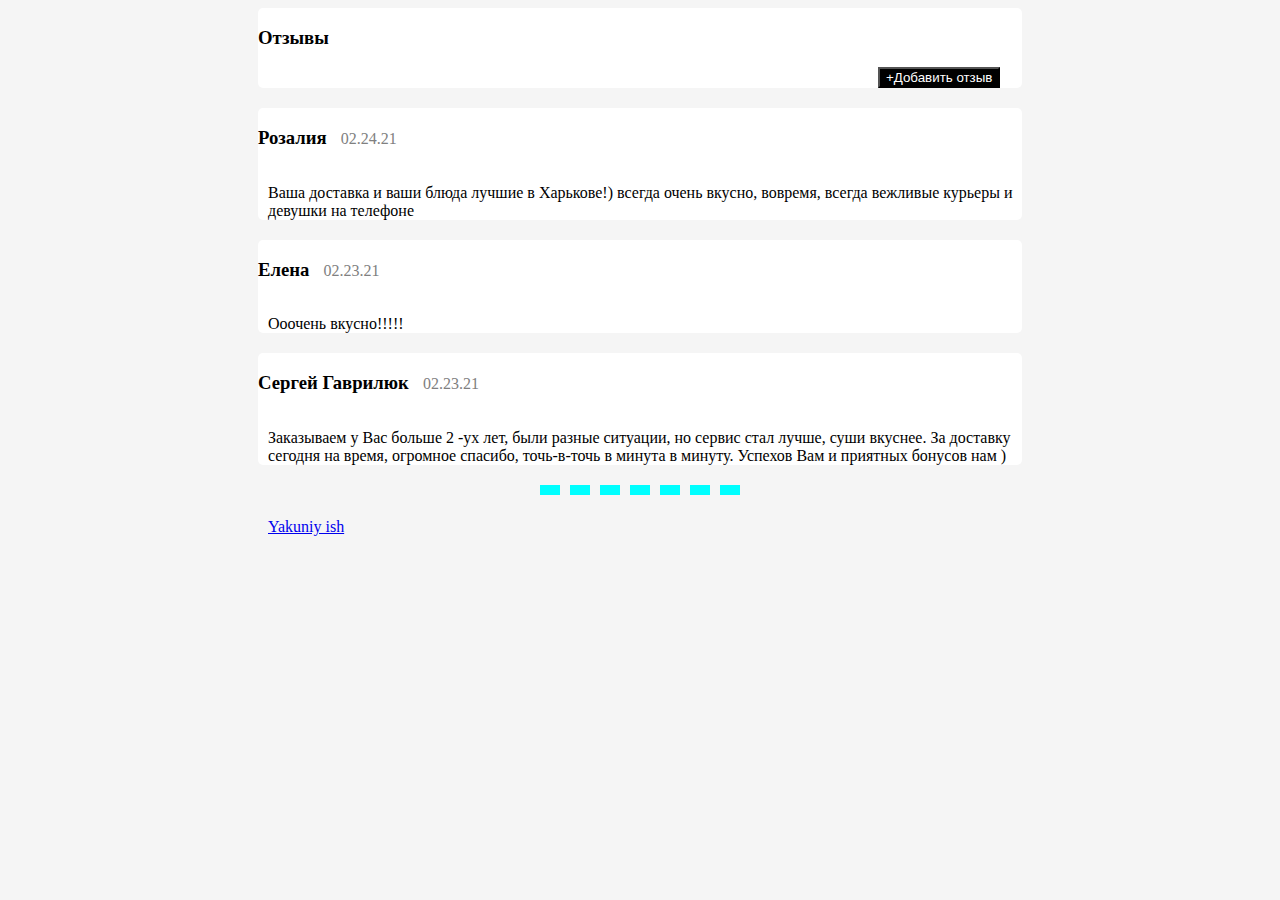
<file: index.html>
<!DOCTYPE html>
<html lang="en">
  <head>
    <meta charset="UTF-8" />
    <meta http-equiv="X-UA-Compatible" content="IE=edge" />
    <meta name="viewport" content="width=device-width, initial-scale=1.0" />
    <title>7 Dars. Amaliyot</title>
    <link rel="stylesheet" href="css/styles.css" />
    <link rel="stylesheet" href="Yakuniy ish/America.ico" />
  </head>
  <body>
    <div>
      <h3>Отзывы</h3>
      <input type="submit" value="+Добавить отзыв" />
    </div>
    <div>
      <h3>Розалия</h3>
      <span>02.24.21</span>
      <p>
        Ваша доставка и ваши блюда лучшие в Харькове!) всегда очень вкусно,
        вовремя, всегда вежливые курьеры и девушки на телефоне
      </p>
    </div>
    <div>
      <h3>Елена</h3>
      <span>02.23.21</span>
      <p>Ооочень вкусно!!!!!</p>
    </div>
    <div>
      <h3>Сергей Гаврилюк</h3>
      <span>02.23.21</span>
      <p>
        Заказываем у Вас больше 2 -ух лет, были разные ситуации, но сервис стал
        лучше, суши вкуснее. За доставку сегодня на время, огромное спасибо,
        точь-в-точь в минута в минуту. Успехов Вам и приятных бонусов нам )
      </p>
    </div>
    <hr />
    <a href="Yakuniy ish/relative.html">Yakuniy ish</a>
  </body>
</html>
</file>
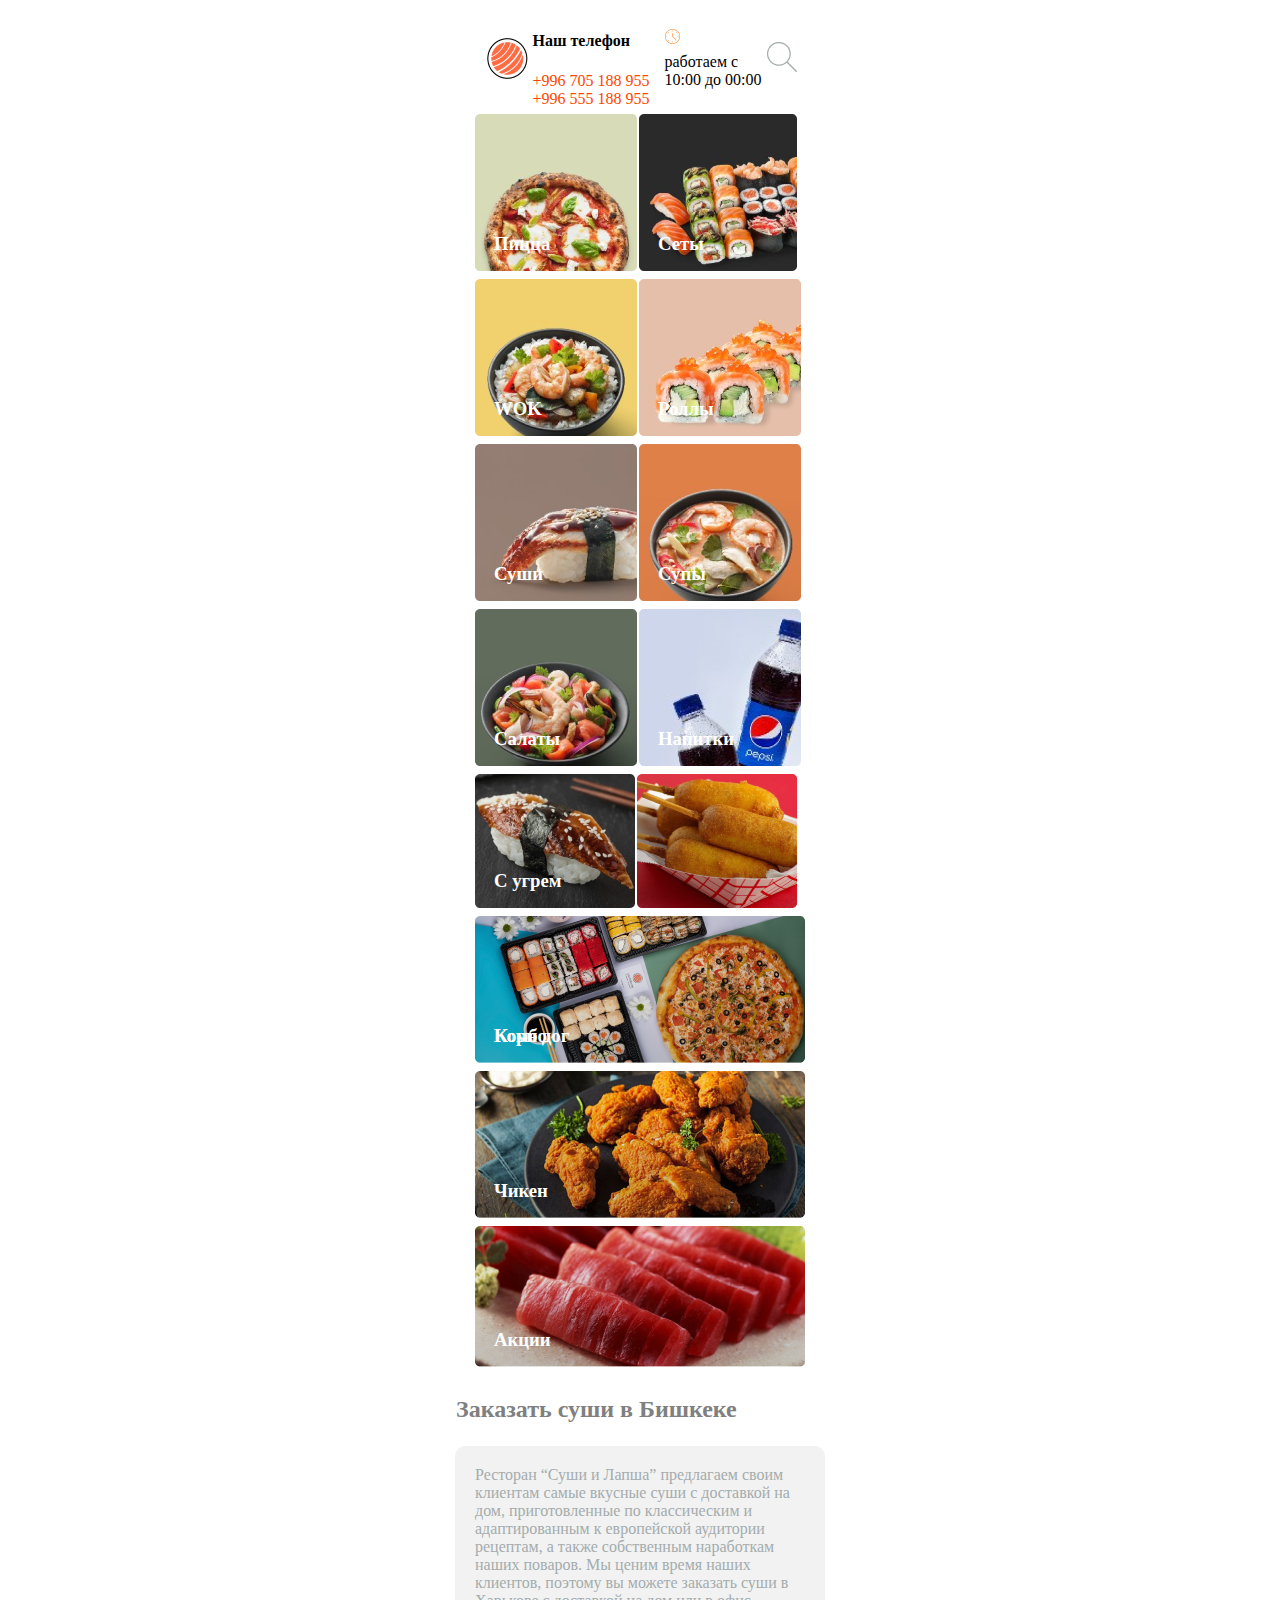
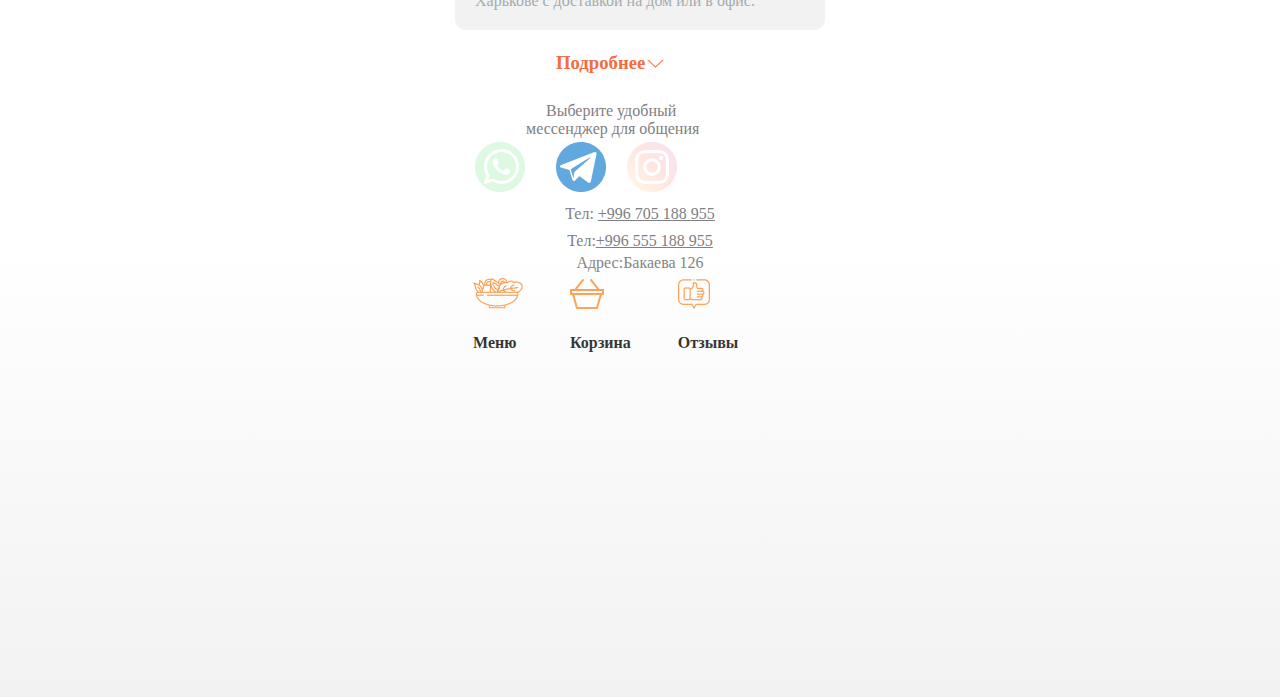
<file: Yakuniy ish/relative.html>
<!DOCTYPE html>
<html lang="en">
  <head>
    <meta charset="UTF-8" />
    <meta http-equiv="X-UA-Compatible" content="IE=edge" />
    <meta name="viewport" content="width=device-width, initial-scale=1.0" />
    <title>7 Dars Yakuniy ish.</title>
    <link rel="stylesheet" href="css/styles.css" />
  </head>
  <body>
    <div class="frame">
      <table align="center">
        <tr>
          <td>
            <a href="images/logo.png"></a>
            <img src="images/logo.png" />
          </td>
          <td>
            <h4>Наш телефон</h4>
            <p>+996 705 188 955</p>
            <p>+996 555 188 955</p>
          </td>
          <td>
            <img src="images/Group.png" />
            <p>работаем с 10:00 до 00:00</p>
          </td>
          <td><img src="images/Vector.png" /></td>
        </tr>
      </table>
      <table class="rasmlar" align="center">
        <tr>
          <td>
            <a href="Buyurtma/byurtma.html">
              <img src="images/Rectangle 17.png" />
            </a>
            <h3>Пицца</h3>
          </td>
          <td>
            <a href="Buyurtma/byurtma.html">
              <img src="images/Rectangle 17 (1).png" />
            </a>
            <h3>Сеты</h3>
          </td>
        </tr>
        <tr>
          <td>
            <a href="Buyurtma/byurtma.html">
              <img src="images/Rectangle 17 (2).png" />
            </a>
            <h3>WOK</h3>
          </td>
          <td>
            <a href="Buyurtma/byurtma.html">
              <img src="images/Rectangle 17 (3).png" />
            </a>
            <h3>Роллы</h3>
          </td>
        </tr>
        <tr>
          <td>
            <a href="Buyurtma/byurtma.html">
              <img src="images/Rectangle 17 (4).png" />
            </a>
            <h3>Суши</h3>
          </td>
          <td>
            <a href="Buyurtma/byurtma.html">
              <img src="images/Rectangle 17 (5).png" />
            </a>
            <h3>Супы</h3>
          </td>
        </tr>
        <tr>
          <td>
            <a href="Buyurtma/byurtma.html">
              <img src="images/Rectangle 17 (6).png" />
            </a>
            <h3>Салаты</h3>
          </td>
          <td>
            <a href="Buyurtma/byurtma.html">
              <img src="images/Rectangle 17 (7).png" />
            </a>
            <h3>Напитки</h3>
          </td>
        </tr>
        <tr>
          <td>
            <a href="Buyurtma/byurtma.html">
              <img src="images/С угрем.png" />
            </a>
            <h3>С угрем</h3>
          </td>
          <td>
            <a href="Buyurtma/byurtma.html">
              <img src="images/Без мяса.png" />
            </a>
          </td>
        </tr>
        <tr>
          <td colspan="2">
            <a href="Buyurtma/byurtma.html">
              <img src="images/С лососем.png" />
            </a>
            <h3>
              Комбо
              <h3>Корн дог</h3>
            </h3>
          </td>
        </tr>
        <tr>
          <td>
            <a href="Buyurtma/byurtma.html">
              <img src="images/С филадельфией.png" />
            </a>
            <h3>Чикен</h3>
          </td>
        </tr>
        <tr>
          <td>
            <a href="Buyurtma/byurtma.html">
              <img src="images/Акции.png" />
            </a>
            <h3>Акции</h3>
          </td>
        </tr>
        </table>
        <table align="center" id="bishkek" width="270">
        <tr>
          <td>
            <h2>Заказать суши в Бишкеке</h2>
          </td>
        </tr>
        <tr>
          <td class="message">
            Ресторан “Суши и Лапша” предлагаем своим клиентам самые вкусные суши
            с доставкой на дом, приготовленные по классическим и адаптированным
            к европейской аудитории рецептам, а также собственным наработкам
            наших поваров. Мы ценим время наших клиентов, поэтому вы можете
            заказать суши в Харькове с доставкой на дом или в офис.
          </td>
          <td class="curtain"></td>
        </tr>
        <tr>
          <td align="center">
            <h3>Подробнее</h3>
          </td>
          <td>
            <img src="images/Vector 4.png" />
          </td>
        </tr>
        <tr>
          <td>
            <p>Выберите удобный</p>
            <span>мессенджер для общения</span>
          </td>
        </tr>
        <tr>
          <td>
            <img src="images/whatsapp.png" />
          </td>
          <td align="center">
            <img src="images/Group (1).png" />
          </td>
          <td align="right">
            <img src="images/instagram 3.png" />
          </td>
          </tr>
        <tr align="center">
          <td>
            <p>
              Тел:
              <u>+996 705 188 955</u>
            </p>
          </td>
        </tr>
        <tr align="center">
          <td>
            <p>Тел:<u>+996 555 188 955</u></p>
          </td>
        </tr>
        <tr align="center">
          <td>Адрес:Бакаева 126</td>
        </tr>
      </table>
      <table width="400" class="daftar" align="center">
        <tr>
          <td>
            <a href="https://www.wix.com/restaurant/menu-design-tips?utm_source=google&utm_medium=cpc&utm_campaign=9759040969^138063328992&experiment_id=^^602631309258^^_DSA&gclid=CjwKCAjw_b6WBhAQEiwAp4HyIM54HGeTxzKYwo5jC7W__1Y8GuRdf3p_x1SH1rllDKVUbedu4XzP8RoCDn4QAvD_BwE">
              <img src="images/Vector (1).png" />
            </a>
            <h4>Меню</h4>
          </td>
          <td>
            <a href="https://korzinka.uz/">
              <img src="images/Vector (2).png" />
            </a>
            <h4>Корзина</h4>
          </td>
          <td>
            <a href="https://reviews.yandex.ru/ugcpub/cabinet">
              <img src="images/XMLID_277_.png" />
            </a>
            <h4>Отзывы</h4>
          </td>
        </tr>
      </table>
    </div>
  </body>
</html>
</file>
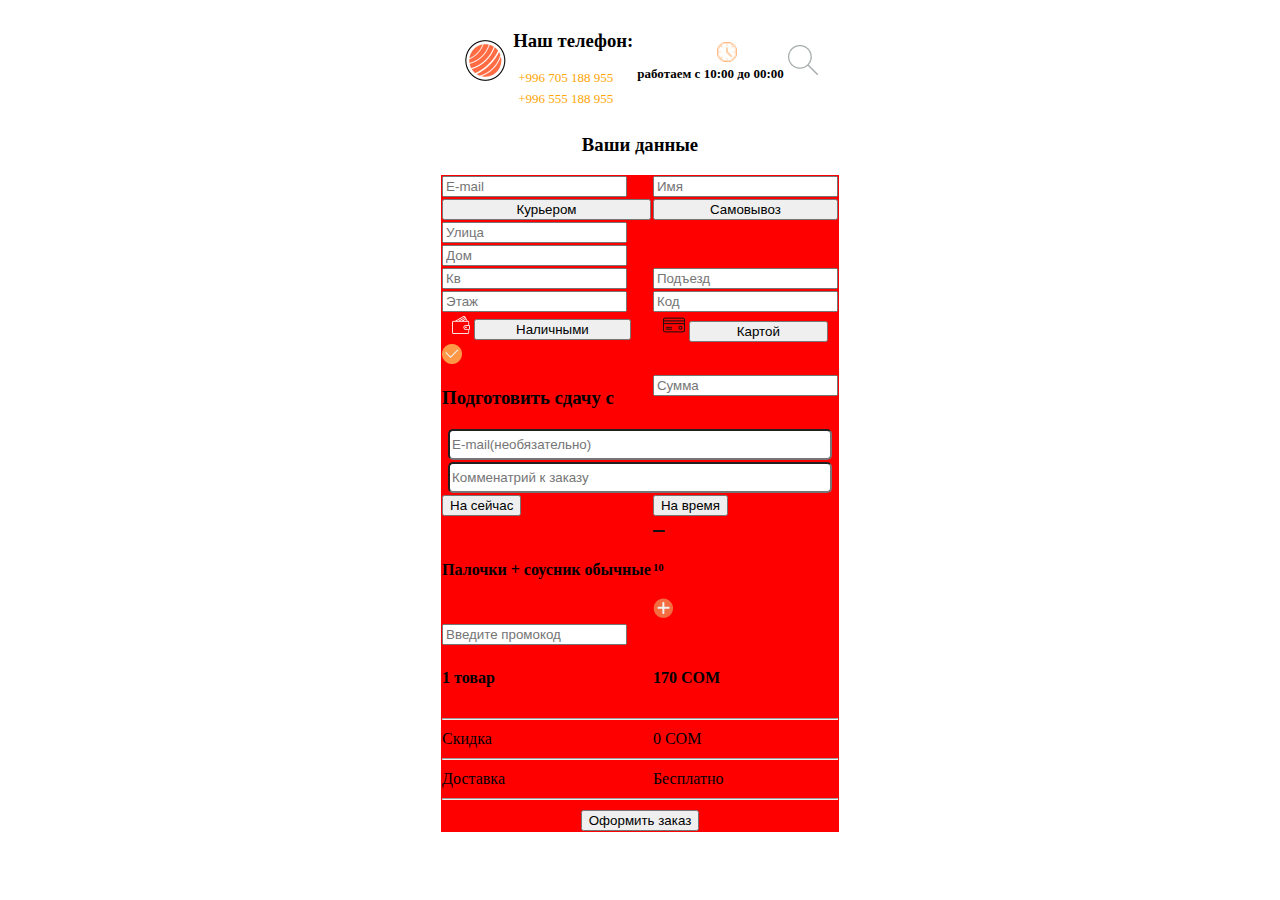
<file: Yakuniy ish/Buyurtma/byurtma.html>
<!DOCTYPE html>
<html lang="en">
  <head>
    <meta charset="UTF-8" />
    <meta http-equiv="X-UA-Compatible" content="IE=edge" />
    <meta name="viewport" content="width=device-width, initial-scale=1.0" />
    <title>Document</title>
    <link rel="stylesheet" href="stile.css" />
  </head>
  <body>
    <div>
      <table align="center">
        <tr>
          <td>
            <img src="/images/logo.png" />
          </td>
          <td class="HI">
            <h3>Наш телефон:</h3>
            <p>+996 705 188 955</p>
            <p>+996 555 188 955</p>
          </td>
          <td class="Lets">
            <img src="../images/Group.png" />
            <h4>работаем с 10:00 до 00:00</h4>
          </td>
          <td>
            <img src="../images/Vector.png" />
          </td>
        </tr>
        <table align="center">
          <h3 align="center">Ваши данные</h3>
        </table>
        <table align="center" bgcolor="red" cellspacing="0" cellspading="0">
          <tr>
            <td>
              <input type="email" spellcheck="true" placeholder="E-mail" />
            </td>
            <td>
              <input type="text" placeholder="Имя" />
            </td>
          </tr>
          <tr>
            <td class="hoho">
              <input type="submit" value="Курьером" />
            </td>
            <td class="haha">
              <input type="submit" value="Самовывоз" />
            </td>
          </tr>
          <tr>
            <td>
              <input type="text" placeholder="Улица" />
            </td>
          </tr>
          <tr>
            <td>
              <input type="text" placeholder="Дом" />
            </td>
          </tr>
          <tr>
            <td>
              <input type="text" placeholder="Кв" />
            </td>
            <td>
              <input type="text" placeholder="Подъезд" />
            </td>
          </tr>
          <tr>
            <td>
              <input type="text" placeholder="Этаж" />
            </td>
            <td>
              <input type="text" placeholder="Код" />
            </td>
          </tr>
          <tr>
            <td class="hihi">
              <img src="../images/Group (3).png" />
              <input type="submit" value="Наличными" />
            </td>
            <td class="hringhring">
              <img src="../images/Frame (1).png" />
              <input type="submit" value="Картой" formaction="" />
            </td>
          </tr>
          <tr>
            <td>
              <img src="../images/Group 13.png" />
              <h3>Подготовить сдачу с</h3>
            </td>
            <td>
              <input type="text" placeholder="Сумма" />
            </td>
          </tr>
          <tr>
            <td colspan="2">
              <input
                class="GO"
                type="text"
                placeholder="E-mail(необязательно)"
              />
            </td>
          </tr>
          <tr>
            <td colspan="2">
              <input
                class="GO"
                type="text"
                placeholder="Комменатрий к заказу"
              />
            </td>
          </tr>
          <tr>
            <td>
              <input type="submit" value="На сейчас" />
            </td>
            <td>
              <input type="submit" value="На время" />
            </td>
          </tr>
          <tr>
            <td>
              <h4>Палочки + соусник обычные</h4>
            </td>
            <td>
              <img src="../images/Vector 11.png" />
              <h6>10</h6>
              <img src="../images/Group 15.png" />
            </td>
          </tr>
          <tr>
            <td colspan="2" width="100%">
              <input type="text" placeholder="Введите промокод" />
            </td>
          </tr>
          <tr>
            <td>
              <h4>1 товар</h4>
            </td>
            <td>
              <h4>170 СОМ</h4>
            </td>
          </tr>
          <tr>
            <td colspan="2">
              <hr />
            </td>
          </tr>
          <tr>
            <td>Скидка</td>
            <td>0 СОМ</td>
          </tr>
          <tr>
            <tr>
              <td colspan="2" >
                <hr />
              </td>
            </tr>
            <td>Доставка</td>
            <td>Бесплатно</td>
          </tr>
          <tr>
            <td colspan="2">
              <hr />
          </td>
        </tr>
        <tr>
          <td align="center" colspan="2">
            <input type="submit" value="Оформить заказ">
          </td>
        </tr>
        </table>
      </table>
    </div>
  </body>
</html>
</file>
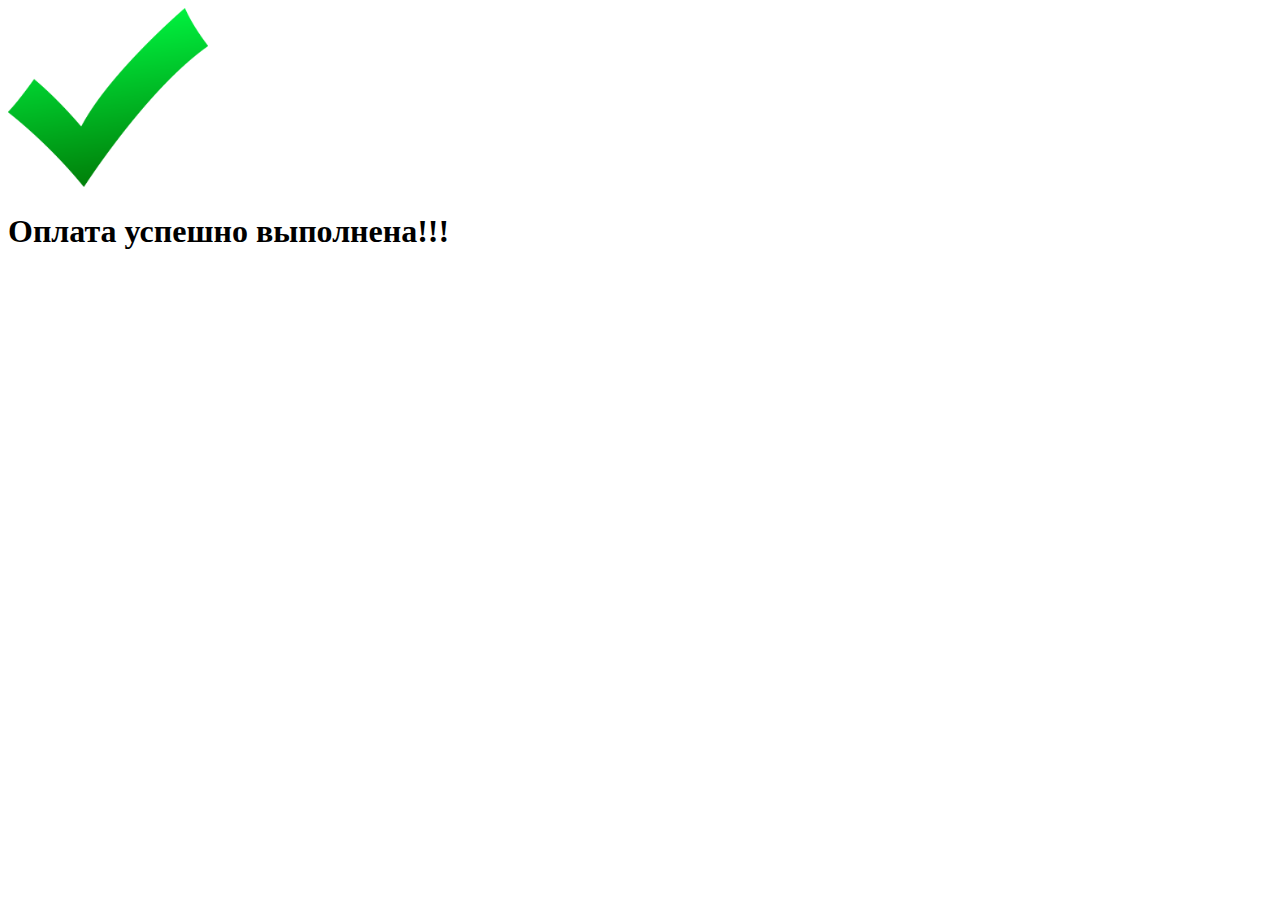
<file: Yakuniy ish/Buyurtma/Uspeshno.html>
<!DOCTYPE html>
<html lang="en">
  <head>
    <meta charset="UTF-8" />
    <meta http-equiv="X-UA-Compatible" content="IE=edge" />
    <meta name="viewport" content="width=device-width, initial-scale=1.0" />
    <title>Document</title>
  </head>
  <body>
    <img width="200px" src="../images/galka.png" />
    <h1>Оплата успешно выполнена!!!</h1>
  </body>
</html>
</file>
<file: css/styles.css>
body {
  background-color: whitesmoke;
}
div {
  margin-left: 250px;
  margin-right: 250px;
  border-radius: 5px;
  margin-bottom: 20px;
  background-color: white;
}
span {
  color: grey;
  padding-left: 10px;
}
h3 {
  display: inline-block;
}
p {
  padding-left: 10px;
}
input {
  background-color: black;
  color: white;
  margin-left: 620px;
}
hr {
  color: aqua;
  width: 200px;
  height: 15px;
  border-width: 10px;
  border-style: dashed none none none;
}
a{
  margin-left: 260px;
}
</file>
<file: Yakuniy ish/css/styles.css>
/* ORIGINAL */
table tr td {
  display: inline-block;
}
p {
  margin-top: 5px;
  margin-bottom: 0px;
}
/* CLASS */
.rasmlar td {
  position: relative;
}
.rasmlar td h3 {
  position: absolute;
  bottom: 2px;
  left: 20px;
  color: white;
}
.message {
  color: #a4acad;
  width: 330px;
  margin: 100px auto;
  position: relative;
  background-color: #f2f2f2;
  padding: 20px;
  border-radius: 10px;
}
.curtain {
  background: linear-gradient(#f2f2f200, #f2f2f2);
  width: 100%;
  height: 50%;
  position: absolute;
  top: 205%;
  left: 0;
}
.frame table tr td:nth-child(2) p{
color: orangered;
margin: 0px;
width: 130px;
}
.frame table:nth-child(1) tr td:nth-child(3){
  width: 100px;
}
/* ID */
#bishkek tr:nth-child(2)  td:nth-child(1){
margin: 0px;
}
#bishkek tr:nth-child(3) td:nth-child(1){
  margin-left: 100px;
  color: #F46D40;
}
#bishkek tr:nth-child(1) td h2{
  color: grey;
}
#bishkek tr:nth-child(4) td{
  margin-left: 70px;
  color: grey;
}
#bishkek tr:nth-child(4) td p{
  margin-left: 20px;
}
#bishkek tr:nth-child(5) td:nth-child(2){
  padding-left: 30px;
}
#bishkek tr:nth-child(5) td:nth-child(1){
  padding-left: 20px;
}
#bishkek tr:nth-child(5) td:nth-child(3){
  padding-left: 20px;
}
#bishkek tr:nth-child(6) td{
  color: grey;
}
#bishkek tr:nth-child(7) td{
  color: grey;
}
#bishkek tr:nth-child(8) td{
  color: grey;
}
.daftar tr td{
margin-right: 15px;
margin-left: 30px;
}
</file>
<file: Yakuniy ish/Buyurtma/stile.css>
table {
  background-image: -moz-radial-gradient(yellow, blue);
}

.GO {
  width: 95%;
  height: 25px;
  margin-left: 6px;
  border-radius: 5px;
}
.HI p {
  color: orange;
  margin: 5px;
  font-size: small;
}
.Lets img {
  width: 20px;
  padding-left: 80px;
}
.Lets h4 {
  margin: auto;
  font-size: small;
}
.hoho input {
  width: 100%;
}
.haha input {
  width: 100%;
}
.hihi input {
  width: 75%;
}
.hihi img {
  padding-left: 10px;
}
.hringhring input {
  width: 75%;
}
.hringhring img {
  padding-left: 10px;
}
.horosho input {

}
</file>
